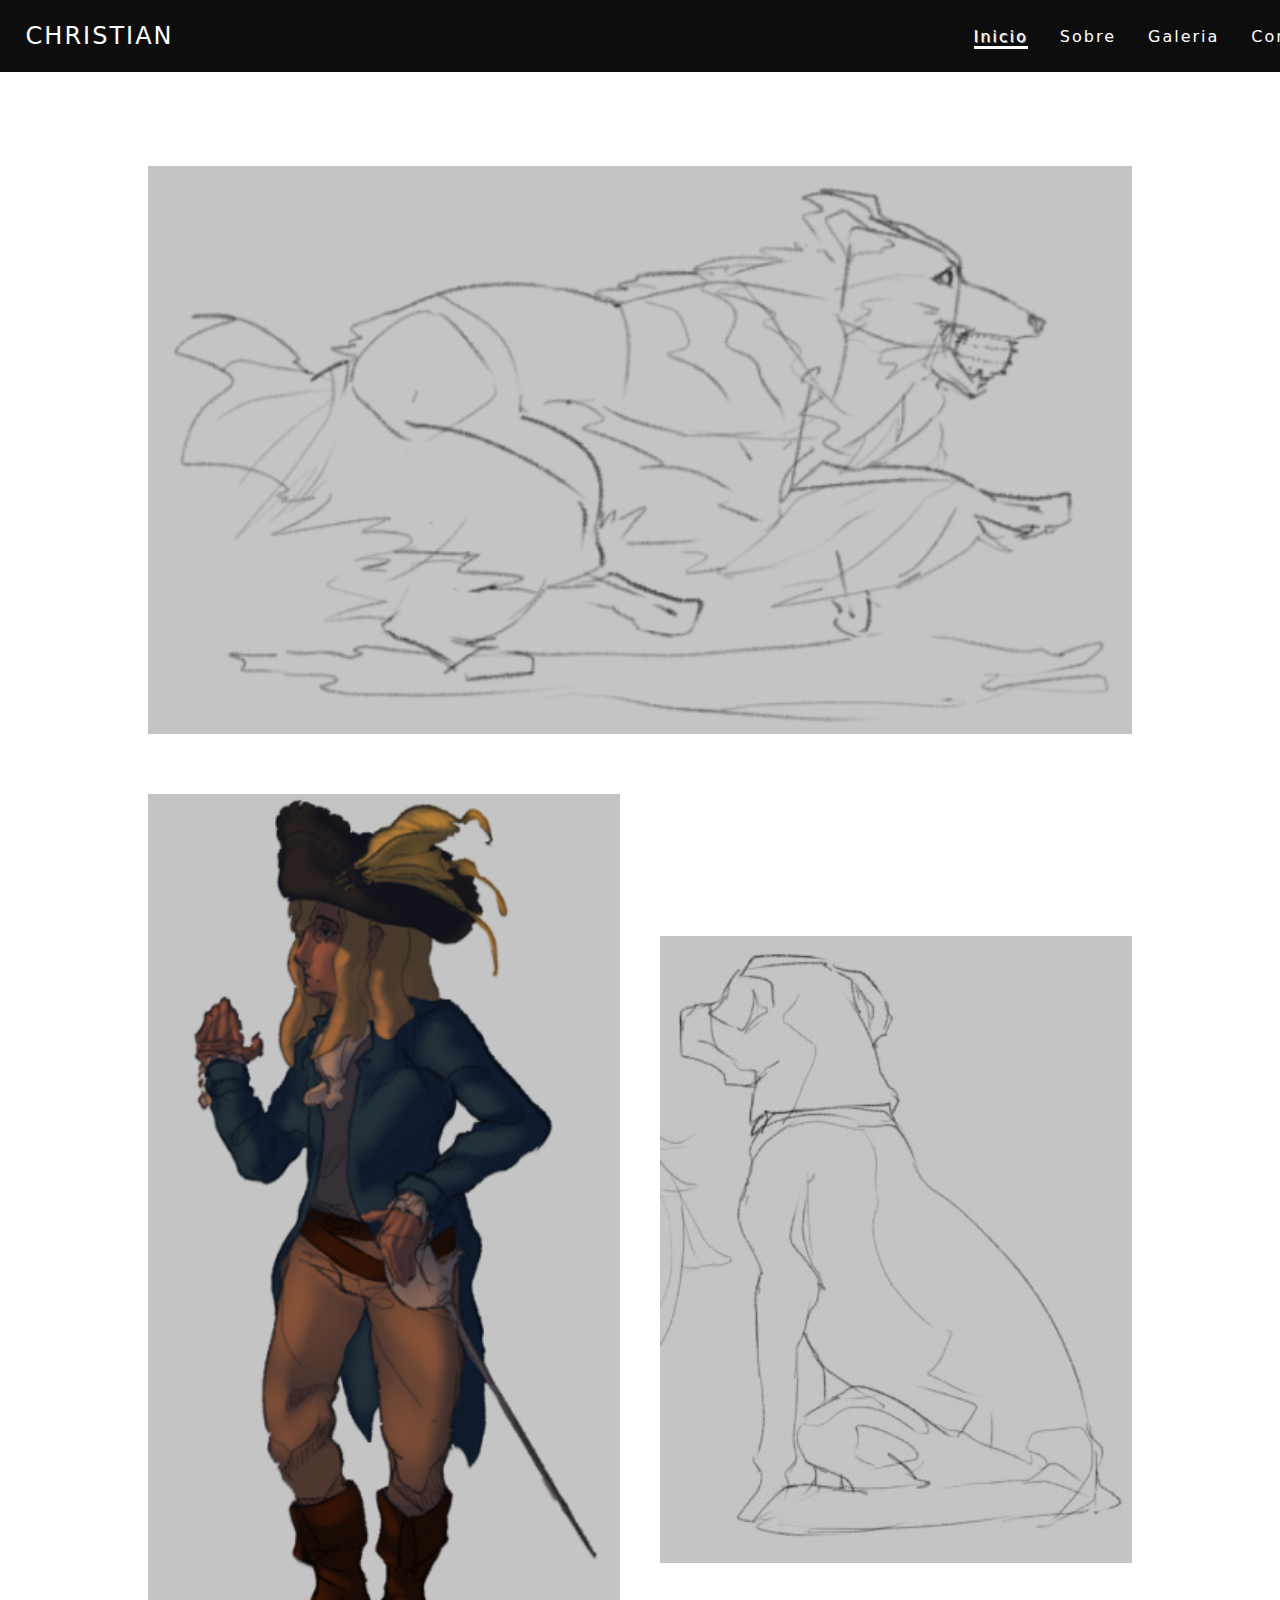
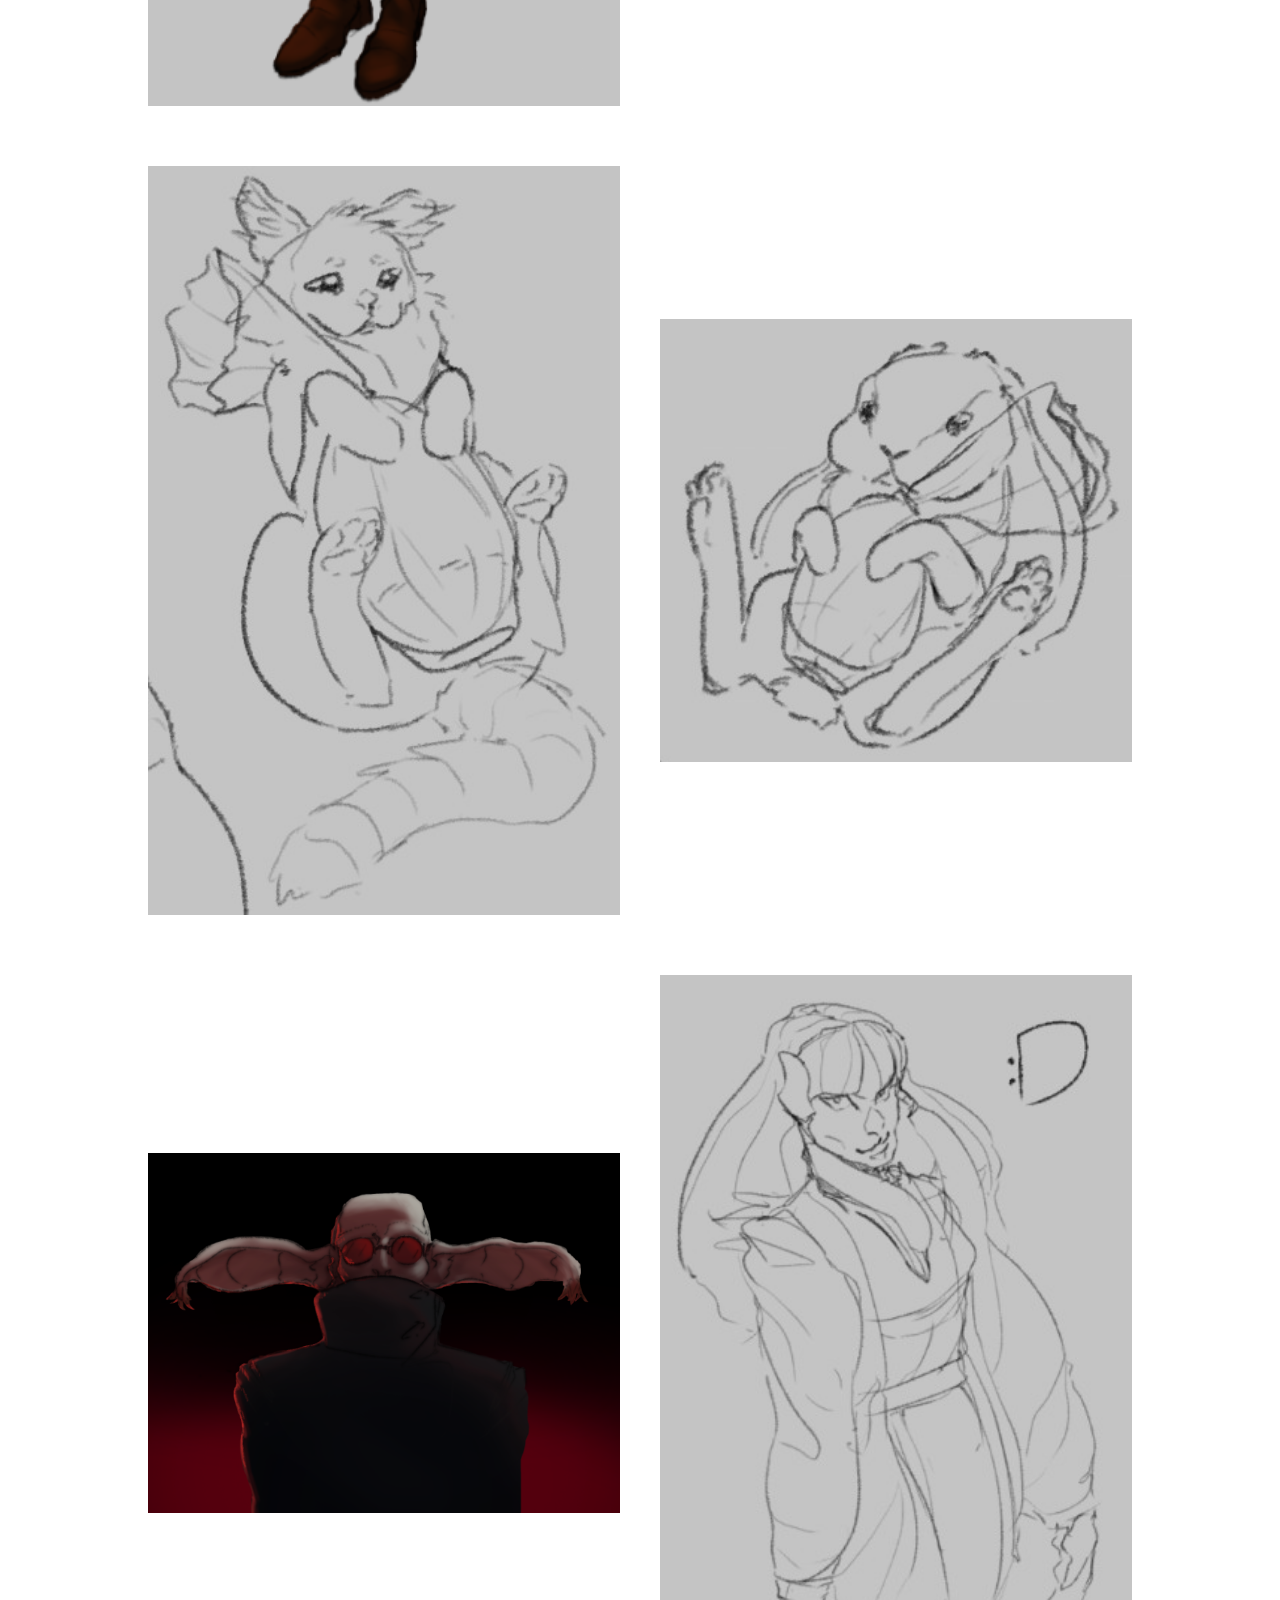
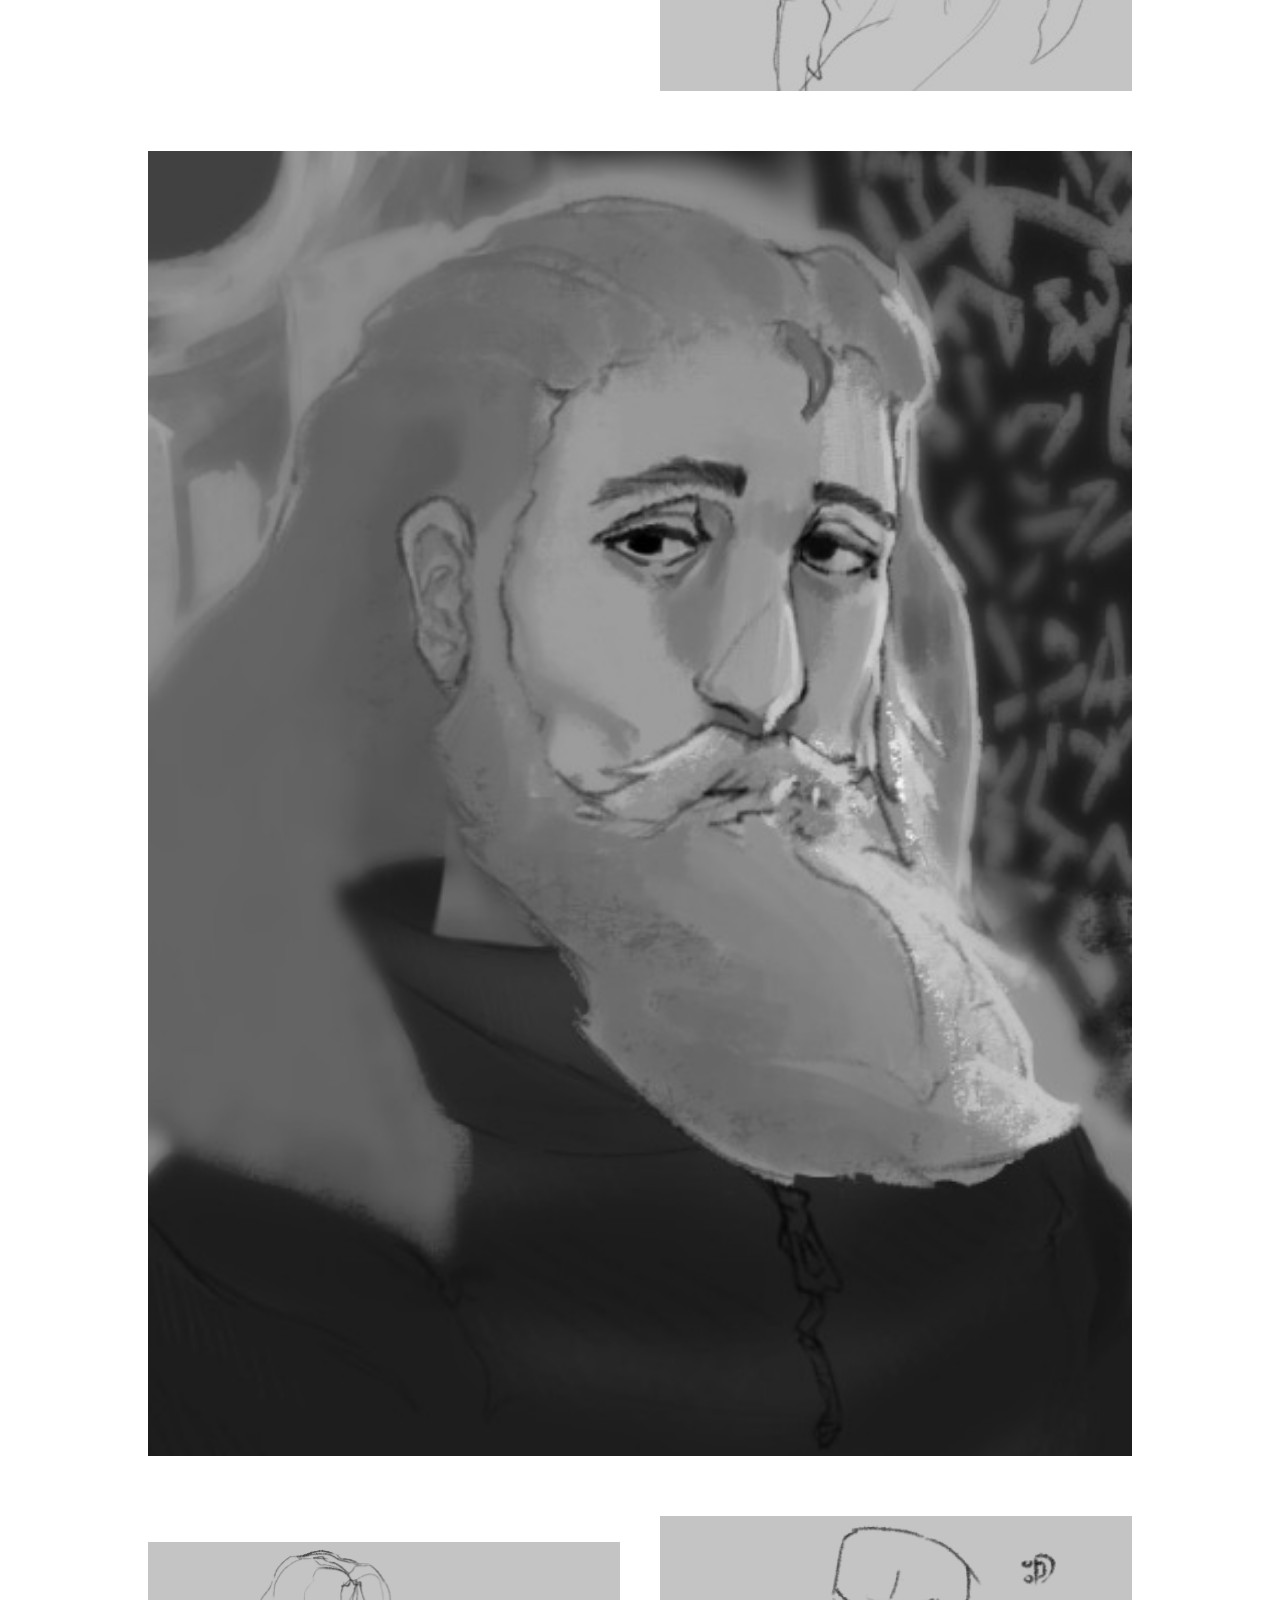
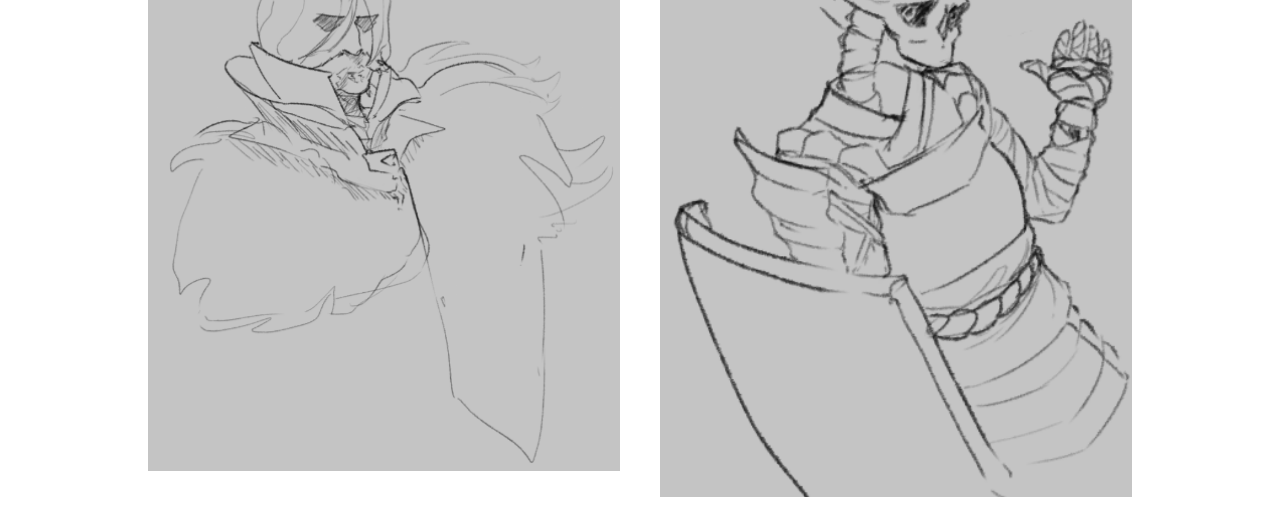
<file: index.html>
<!DOCTYPE html>
<html lang="pt-br">
<head>
    
    <meta charset="UTF-8">
    <meta name="viewport" content="width=device-width, initial-scale=0.75">
    <link rel="stylesheet" type="text/css"  href="style.css">
    <link rel="icon" type="logos/x-icon" href="logos/favicon.ico">
    <title>Projeto Pratico</title>
</head>
<body>
    <header>
        <nav>
            <a class="logo" href="index.html">Christian</a>
            <ul class="nav-list">
                <li><a class="active" href="index.html">Inicio</a></li>
                <li><a href="sobre.html">Sobre</a></li>
                <li><a href="galeria.html">Galeria</a></li>
                <li><a href="contato.html">Contato</a></li>
            </ul>
        </nav>

    </header>
    <main>
        <div class="center">  
            

            <div class="div1">
                <figure class="figurefx pushup">
                <img src="imagens/image2.png" alt="Estudo de Animais: Cachorro" height="100%" width="100%">
                <figcaption><p class="pbody">Estudo de Animais: Cachorro</p></figcaption>
                </figure>
            </div>

            <div class="div1">
                <figure class="figurefx pushup">
                <img src="imagens/Bucaneiro.png" alt="Bucaneiro" height="100%" width="100%">
                <figcaption><p class="pbody">Bucaneiro</p></figcaption>
                </figure>

                <figure class="figurefx pushup">
                <img src="imagens/image0.jpeg" alt="Estudo de Animais: Cachorro" height="100%" width="100%">
                <figcaption><p class="pbody">Estudo de Animais: Cachorro</p></figcaption>
                </figure>
            </div>
            
            <div class="div1">
                <figure class="figurefx pushup">
                <img src="imagens/image3.jpeg" alt="Comemoração Páscoa: Gato" height="100%" width="100%">
                <figcaption><p class="pbody">Comemoração Páscoa: Gato</p></figcaption>
                </figure>

                <figure class="figurefx pushup">
                <img src="imagens/image4.jpeg" alt="Comemoração Páscoa: Coelho" height="100%" width="100%">
                <figcaption><p class="pbody">Comemoração Páscoa: Coelho</p></figcaption>
                </figure>
            </div>
            
            <div class="div1">
                <figure class="figurefx pushup">
                <img src="imagens/Nosferatu.png" alt="Nosferatu" height="100%" width="100%">
                <figcaption><p class="pbody">Nosferatu</p></figcaption>
                </figure>

                <figure class="figurefx pushup">
                <img src="imagens/image6.jpeg" alt="Ahrimane" height="100%" width="100%">
                <figcaption><p class="pbody">Ahrimane</p></figcaption>
                </figure>
            </div>
            
            <div class="div1">
                <figure class="figurefx pushup">
                <img src="imagens/image8.jpeg" alt="Malkavian" height="100%" width="100%">
                <figcaption><p class="pbody">Malkavian</p></figcaption>
                </figure>
            </div>

            <div class="div1">
                <figure class="figurefx pushup">
                <img src="imagens/image12.png" alt="Nobre" height="100%" width="100%">
                <figcaption><p class="pbody">Nobre</p></figcaption>
                </figure>

                <figure class="figurefx pushup">
                <img src="imagens/image13.png" alt="Osteon" height="100%" width="100%">
                <figcaption><p class="pbody">Osteon</p></figcaption>
                </figure>
            </div>


        </div>

    </main>
</body>
</html>
</file>
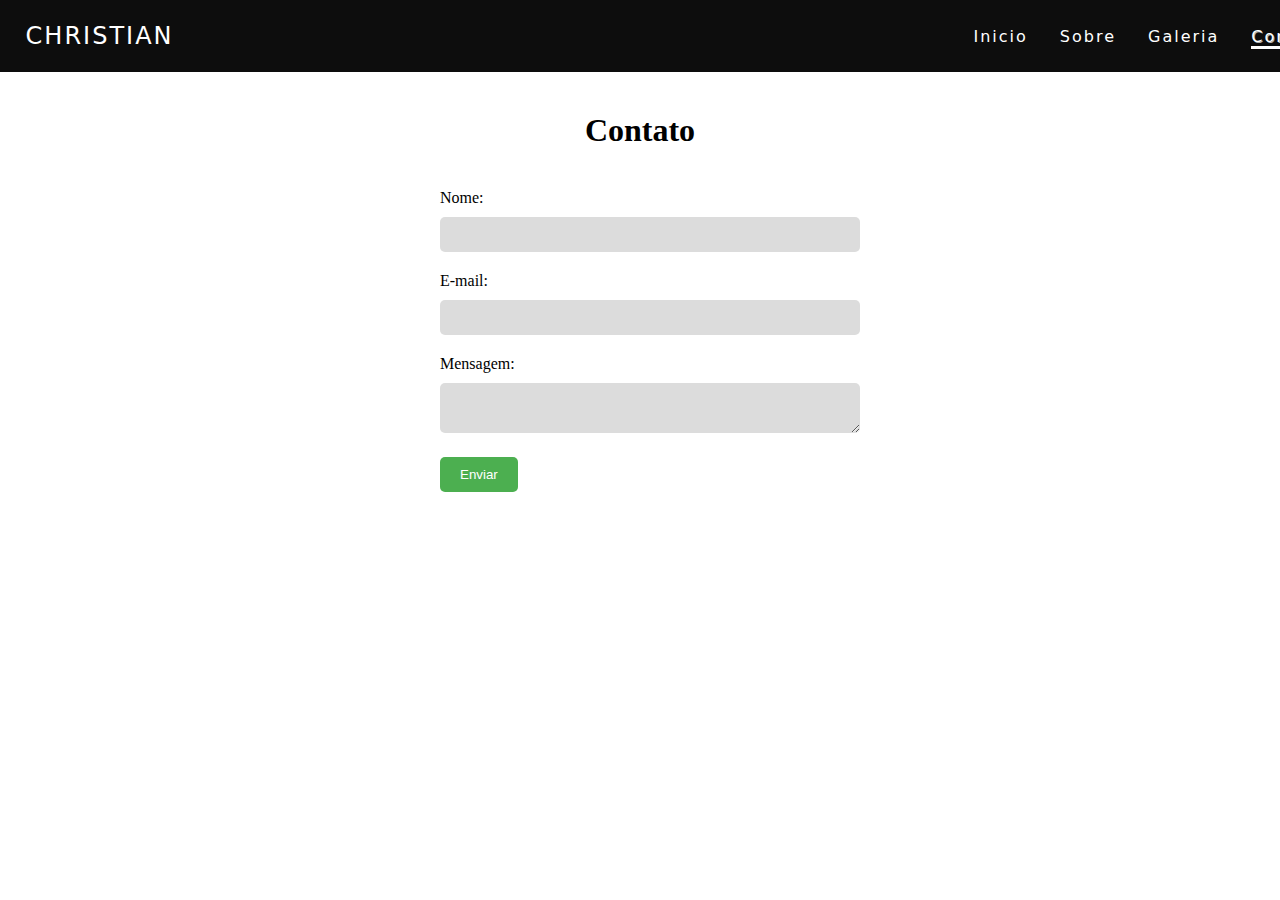
<file: contato.html>
<!DOCTYPE html>
<html lang="pt-br">
<head>
    
    <meta charset="UTF-8">
    <meta name="viewport" content="width=device-width, initial-scale=0.75">
    <link rel="stylesheet" type="text/css"  href="form.css">
    <link rel="stylesheet" type="text/css"  href="style.css">
    <link rel="icon" type="logos/x-icon" href="logos/favicon.ico">
    <title>Projeto Pratico</title>
</head>
<body>
    <header>
        <nav>
            <a class="logo" href="index.html">Christian</a>
            <ul class="nav-list">
                <li><a href="index.html">Inicio</a></li>
                <li><a href="sobre.html">Sobre</a></li>
                <li><a href="galeria.html">Galeria</a></li>
                <li><a class="active" href="contato.html">Contato</a></li>
            </ul>
        </nav>

    </header>
    <main>

        <div>
            <h1 class="texto">Contato</h1>
            
            <form>
                <label for="nome">Nome:</label>
                <input type="text" name="nome" id="nome">

                <label for="email">E-mail:</label>
                <input type="email" id="email" name="email">

                <label for="mensagem">Mensagem:</label>
                <textarea name="mensagem"></textarea>
                <input type="submit" value="Enviar">

            </form> 
        </div>
        
<!-- preciso botar o NAV em com os elemento na direita e a logo na esquerda-->


    </main>
</body>
</html>
</file>
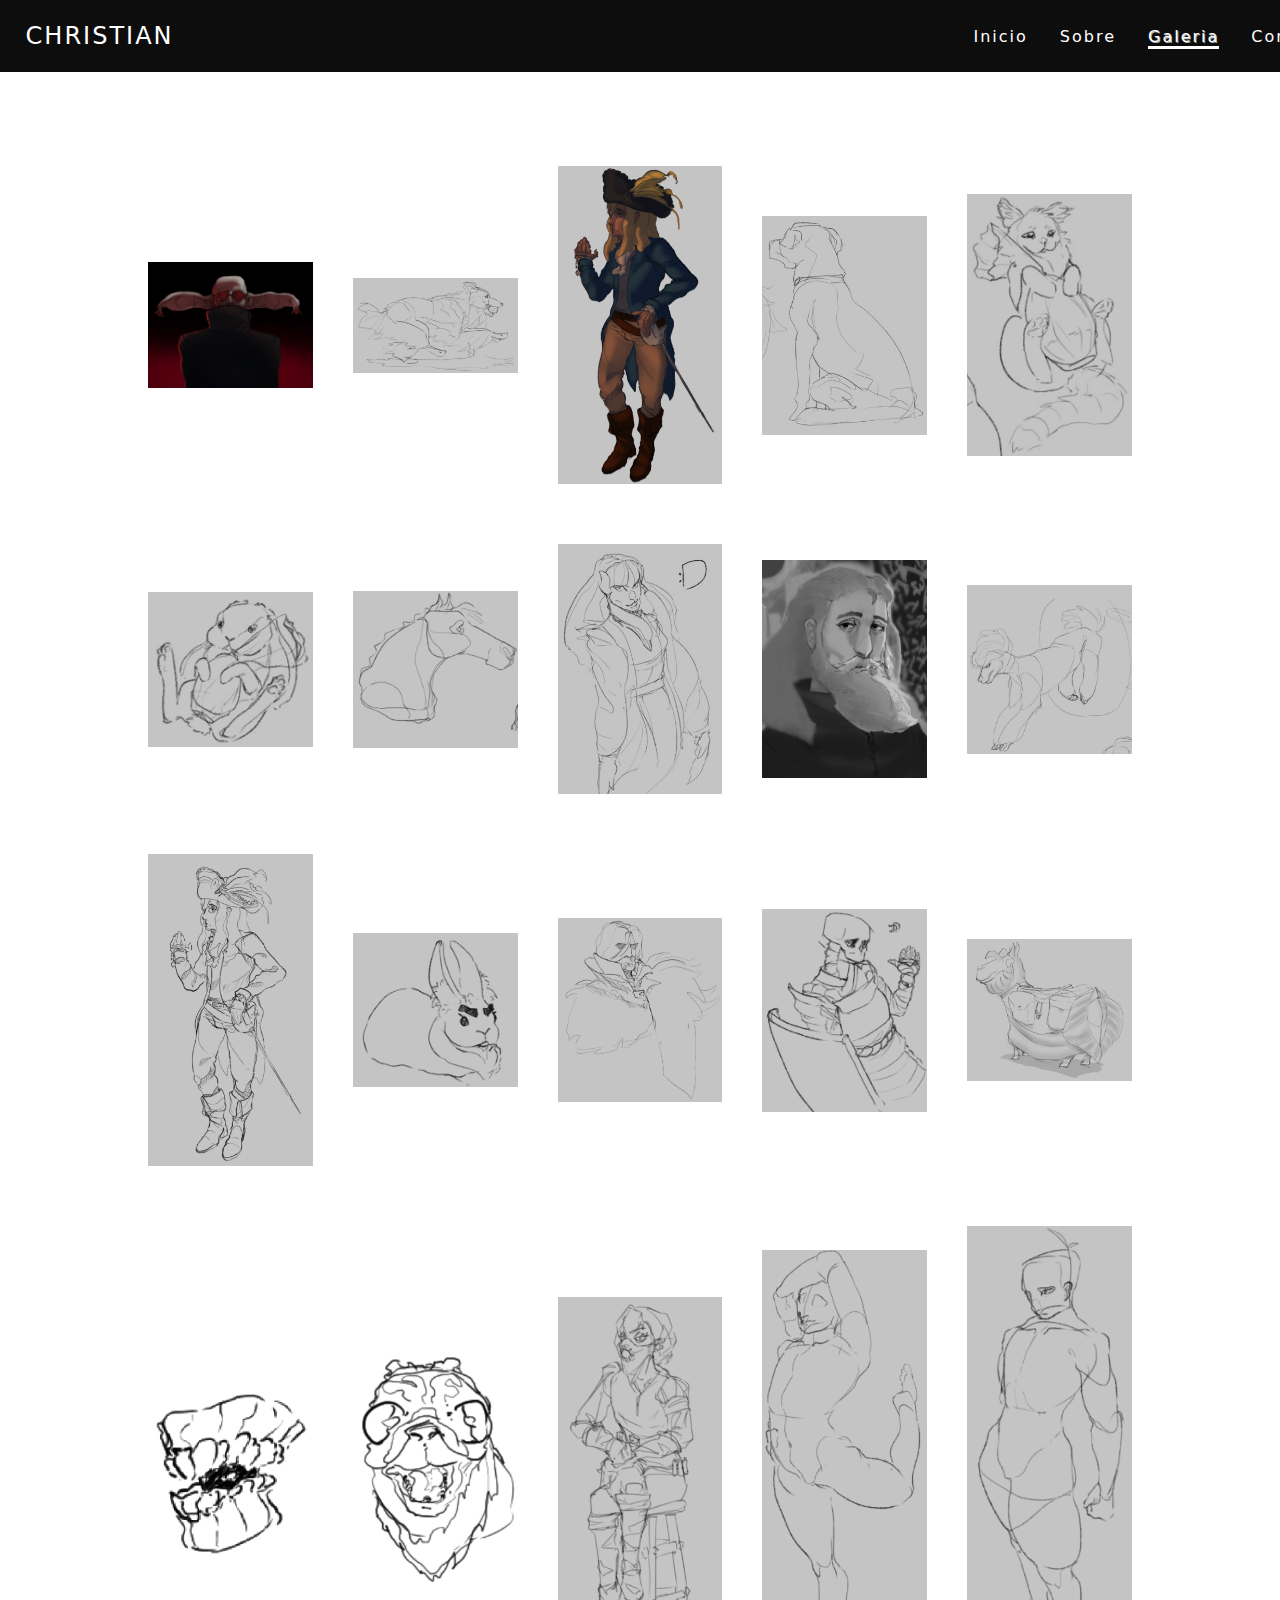
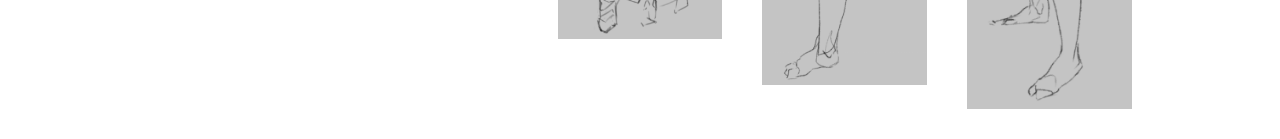
<file: galeria.html>
<!DOCTYPE html>
<html lang="pt-br">
<head>
    
    <meta charset="UTF-8">
    <meta name="viewport" content="width=device-width, initial-scale=0.75">
    <link rel="stylesheet" type="text/css"  href="style.css">
    <link rel="icon" type="logos/x-icon" href="logos/favicon.ico">
    <title>Projeto Pratico</title>
</head>
<body>
    <header>
        <nav>
            <a class="logo" href="index.html">Christian</a>
            <ul class="nav-list">
                <li><a href="index.html">Inicio</a></li>
                <li><a href="sobre.html">Sobre</a></li>
                <li><a class="active" href="galeria.html">Galeria</a></li>
                <li><a href="contato.html">Contato</a></li>
            </ul>
        </nav>

    </header>
    <main>
        <div class="center">  
            
            


                <div class="div1">
                    <figure class="figurefx pushup">
                    <a href="imagens/Nosferatu.png" target="_blank"><img src="imagens/Nosferatu.png" alt="Nosferatu" height="100%" width="100%">
                    <figcaption><p class="pbody">Nosferatu</p></figcaption>
                    </figure>

                    <figure class="figurefx pushup">
                    <a href="imagens/image2.png" target="_blank"><img src="imagens/image2.png" alt="Estudo de Animais: Cachorro" height="100%" width="100%">
                    <figcaption><p class="pbody">Estudo de Animais: Cachorro</p></figcaption>
                    </figure>
        
                    <figure class="figurefx pushup">
                    <a href="imagens/Bucaneiro.png" target="_blank"><img src="imagens/Bucaneiro.png" alt="Bucaneiro" height="100%" width="100%">
                    <figcaption><p class="pbody">Bucaneiro</p></figcaption>
                    </figure>
        
                    <figure class="figurefx pushup">
                    <a href="imagens/image0.jpeg" target="_blank"><img src="imagens/image0.jpeg" alt="Estudo de Animais: Cachorro" height="100%" width="100%">
                    <figcaption><p class="pbody">Estudo de Animais: Cachorro</p></figcaption>
                    </figure>

                    <figure class="figurefx pushup">
                    <a href="imagens/image3.jpeg" target="_blank"><img src="imagens/image3.jpeg" alt="Comemoração Páscoa: Gato" height="100%" width="100%">
                    <figcaption><p class="pbody">Comemoração Páscoa: Gato</p></figcaption>
                    </figure>
        
                    
                </div>

                <div class="div1">
                    <figure class="figurefx pushup">
                    <a href="imagens/image4.jpeg" target="_blank"><img src="imagens/image4.jpeg" alt="Comemoração Páscoa: Coelho" height="100%" width="100%">
                    <figcaption><p class="pbody">Comemoração Páscoa: Coelho</p></figcaption>
                    </figure>

                    <figure class="figurefx pushup">
                    <a href="imagens/image5.jpeg" target="_blank"><img src="imagens/image5.jpeg" alt="Estudo de Animais: Cavalo" height="100%" width="100%">
                    <figcaption><p class="pbody">Estudo de Animais: Cavalo</p></figcaption>
                    </figure>
        
                    <figure class="figurefx pushup">
                    <a href="imagens/image6.jpeg" target="_blank"><img src="imagens/image6.jpeg" alt="Ahrimane" height="100%" width="100%">
                    <figcaption><p class="pbody">Ahrimane</p></figcaption>
                    </figure>

                    <figure class="figurefx pushup">
                    <a href="imagens/image8.jpeg" target="_blank"><img src="imagens/image8.jpeg" alt="Malkavian" height="100%" width="100%">
                    <figcaption><p class="pbody">Malkavian</p></figcaption>
                    </figure>

                    <figure class="figurefx pushup">
                    <a href="imagens/image9.jpeg" target="_blank"><img src="imagens/image9.jpeg" alt="Estudo de Animais: Cachorro" height="100%" width="100%">
                    <figcaption><p class="pbody">Estudo de Animais: Cachorro</p></figcaption>
                    </figure>

                    
            
                    
                </div>
                
                <div class="div1">
                    <figure class="figurefx pushup">
                    <a href="imagens/image.png" target="_blank"><img src="imagens/image.png" alt="Bucaneiro WIP" height="100%" width="100%">
                    <figcaption><p class="pbody">Bucaneiro WIP</p></figcaption>
                    </figure>

                    <figure class="figurefx pushup">
                    <a href="imagens/image11.png" target="_blank"><img src="imagens/image11.png" alt="Estudo de Animais: Coelho Bravo" height="100%" width="100%">
                    <figcaption><p class="pbody">Estudo de Animais: Coelho Bravo</p></figcaption>
                    </figure>
                    
                    <figure class="figurefx pushup">
                    <a href="imagens/image12.png" target="_blank"><img src="imagens/image12.png" alt="Nobre" height="100%" width="100%">
                    <figcaption><p class="pbody">Nobre</p></figcaption>
                    </figure>

                    <figure class="figurefx pushup">
                    <a href="imagens/image13.png" target="_blank"><img src="imagens/image13.png" alt="Osteon" height="100%" width="100%">
                    <figcaption><p class="pbody">Osteon</p></figcaption>
                    </figure>

                    <figure class="figurefx pushup">
                    <a href="imagens/image14.png" target="_blank"><img src="imagens/image14.png" alt="Estudo de Animais: Alien" height="100%" width="100%">
                    <figcaption><p class="pbody">Estudo de Animais: Alien</p></figcaption>
                    </figure>
            
                    

                </div>
                
                <div class="div1">
                    <figure class="figurefx pushup">
                    <a href="imagens/image15.png" target="_blank"><img src="imagens/image15.png" alt="Magma1" height="100%" width="100%">
                    <figcaption><p class="pbody">Magma 1</p></figcaption>
                    </figure>

                    <figure class="figurefx pushup">
                    <a href="imagens/image16.png" target="_blank"><img src="imagens/image16.png" alt="Estudo Animais: Pug" height="100%" width="100%">
                    <figcaption><p class="pbody">Estudo Animais: Pug</p></figcaption>
                    </figure>

                    <figure class="figurefx pushup">
                    <a href="imagens/imagesera3.png" target="_blank"><img src="imagens/imagesera3.png" alt="Ladino" height="100%" width="100%">
                    <figcaption><p class="pbody">Ladino</p></figcaption>
                    </figure>
    
                    <figure class="figurefx pushup">
                    <a href="imagens/imagesera2.png" target="_blank"><img src="imagens/imagesera2.png" alt="Manequim 2" height="100%" width="100%">
                    <figcaption><p class="pbody">Manequim 2</p></figcaption>
                    </figure>
                
                    <figure class="figurefx pushup">
                    <a href="imagens/imagesera2.png" target="_blank"><img src="imagens/imagesera1.png" alt="Manequim 1" height="100%" width="100%">
                    <figcaption><p class="pbody">Manequim 1</p></figcaption>
                    </figure>
                    
                </div>

                <!--
                <div class="div1">
                    <figure class="figurefx pushup">
                    <a href="imagens/image16.png" target="_blank"><img src="imagens/image16.png" alt="cachorro blueberry" height="100%" width="100%">
                    <figcaption><p class="pbody">cachorro blueberry</p></figcaption>
                    </figure>

                </div> para mais adições no codigo é só continuar o padrão de 5 imagens por linha
                -->
        </div>
            


    </main>
</body>
</html>
</file>
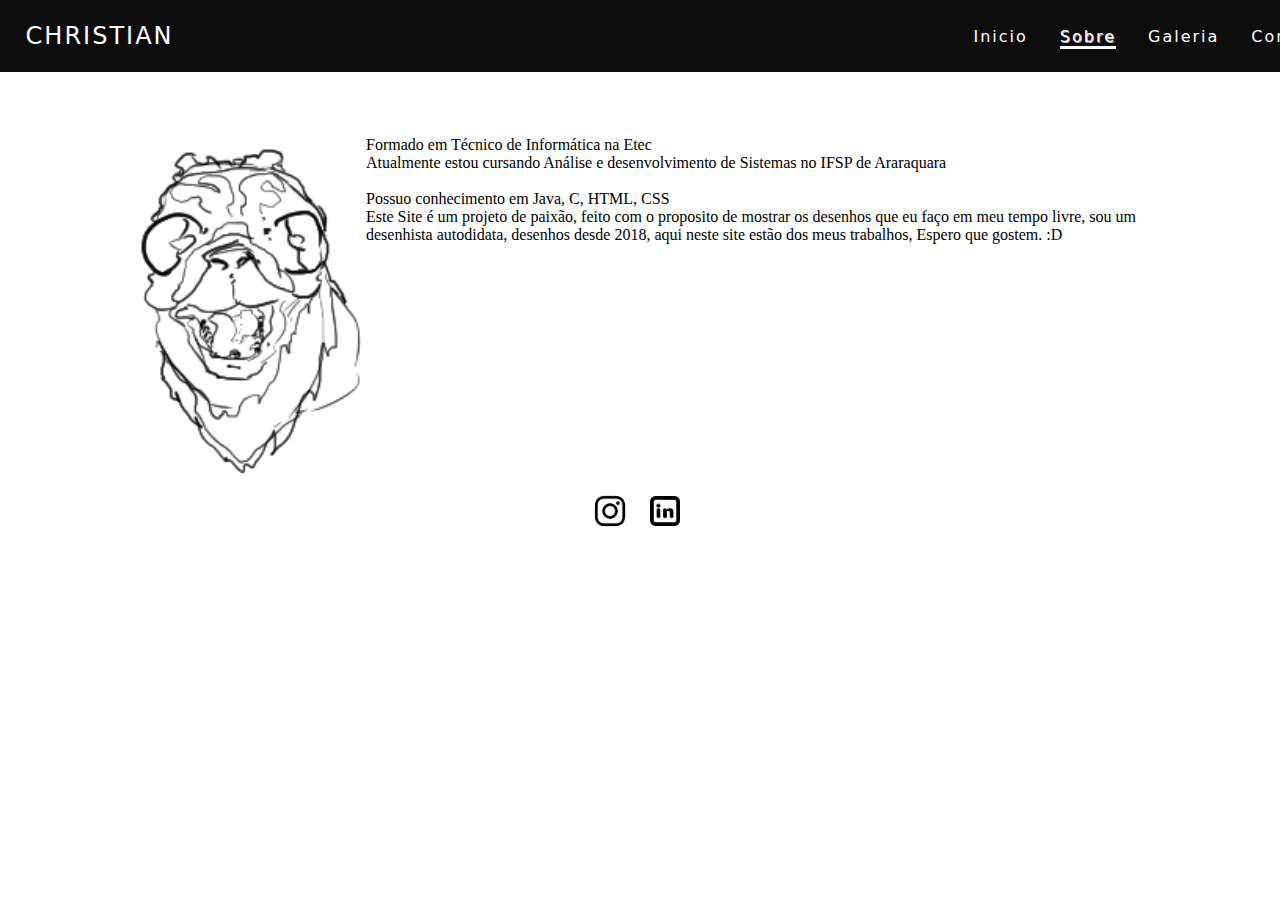
<file: sobre.html>
<!DOCTYPE html>
<html lang="pt-br">
<head>
    
    <meta charset="UTF-8">
    <meta name="viewport" content="width=device-width, initial-scale=0.75">
    <link rel="stylesheet" type="text/css"  href="style.css">
    <link rel="icon" type="logos/x-icon" href="logos/favicon.ico">
    <title>Projeto Pratico</title>
</head>
<body>
    <header>
        <nav>
            <a class="logo" href="index.html">Christian</a>
            <ul class="nav-list">
                <li><a href="index.html">Inicio</a></li>
                <li><a class="active" href="sobre.html">Sobre</a></li>
                <li><a href="galeria.html">Galeria</a></li>
                <li><a href="contato.html">Contato</a></li>
            </ul>
        </nav>

    </header>
    <main>
        <div class="center">  
            <div class="portrait"><img src="imagens/image16.png"></div>
            <p>
                Formado em Técnico de Informática na Etec<br>
                Atualmente estou cursando Análise e desenvolvimento de Sistemas no IFSP de Araraquara<br><br>
                Possuo conhecimento em Java, C, HTML, CSS<br>
                Este Site é um projeto de paixão, feito com o proposito de mostrar os desenhos que eu faço em meu tempo livre, sou um desenhista 
                autodidata, desenhos desde 2018, aqui neste site estão dos meus trabalhos, Espero que gostem. :D
                
            </p>
        </div>
        <div class="div1">
            <a href="https://www.instagram.com/gidessu/" target="_blank"><img src="logos/insta.png" width="50px" height="20px"></a>

            <a href="https://www.linkedin.com/in/christian-amancio-743a3525a/" target="_blank"><img src="logos/Linke.png" width="60px" height="20px"></a>
        </div>


    </main>
</body>
</html>
</file>
<file: style.css>
* {
    margin: 0;
    padding: 0;
}

.active {
    color: white;
    text-shadow: 1px 1px #b3b3b3;
    border-bottom: 3px solid rgba(255, 255, 255); /*  Adiciona uma borda inferior acinzentada. */
}

/* Começo das legendas das imagens*/

    figure.figurefx {
        width: 100%;
        margin: 30px auto;
        padding: 0;
        margin-right: 20px;
        margin-left: 20px; /*margin right and left para não conflitar com a legenda, e separar as imagens*/
        display: block;
        position: relative;
        float: left;
        overflow: hidden; /* hide overflowing elements by default */
    }
  /* define as propriedades da caixa com texto que ira subir */
    figure.figurefx figcaption {
        position: absolute;
        display: block;
        -webkit-box-sizing: border-box;
        -moz-box-sizing: border-box;
        box-sizing: border-box;
        text-align: center;
        background: rgba(0, 0, 0, 0.800); /* cor da caixa */
        opacity: 0;
        transition: opacity .1s ease-out;
        padding: 15px;
        z-index: 100;
        width: 100%;
        max-height: 100%;
        overflow: hidden;
        top: 50%;
        left: 0;
        -moz-transform: translate3d(-100%, -50%, 0); /* position caption outside layout horizontally and centered vertically */
        -webkit-transform: translate3d(-100%, -50%, 0);
        transform: translate3d(-100%, -50%, 0);
        opacity: 0;
        -moz-transition: all 0.5s;
        -webkit-transition: all 0.5s;
        transition: all 0.5s;
    }
  

  /* Faz o Efeito de levantar a legenda */

  
    figure.pushup figcaption {
        top: 100%;
        opacity: 1;
        -moz-transform: translate3d(0, 0, 0);
        -webkit-transform: translate3d(0, 0, 0);
        transform: translate3d(0, 0, 0);
    }
  
  

  /* define o tempo em que a legenda aparece */
    figure.pushup:hover figcaption{
        -moz-transform: translate3d(0, -100%, 0); /* move a legenda na vertical até revelar pro completo */
        -webkit-transform: translate3d(0, -100%, 0);
        transform: translate3d(0, -100%, 0);
        -moz-transition: all 0.5s;
        -webkit-transition: all 0.5s;
        transition: all 0.5s;
        box-shadow: 0px -2px 28px rgba(0, 0, 0, 0.3);
    }

/* termino das legendas para as imagens*/

/* começo das regras de div*/

.div1 {
    justify-content: center;
    align-items: center;
    display: flex;

}

.portrait {
    justify-content: left;
    align-items: left;
    display: flex;
    float: left;
    border-width: 10px;
    border-color: #0d0d0d;
}


.center {
    margin: auto;
    margin-top: 5%;
    width: 80%;
    align-items: center;
    display: flexbox;
    overflow: auto;
    justify-content: center;
}

img {
    float: left;
    height: auto;    

  }
  
header p {
    float: auto;
    width: 80%;
    padding: 5px;
    margin: 0px;

}

.pbody {
    color: #ffffff;
}

a {
    color: #ffffff;
    text-decoration: none;
    transition: 0.3s;
}

a:hover {
    opacity: 0.7;
}

.logo {
    padding-left: 2%;
    font-size: 24px;
    text-transform: uppercase;
    letter-spacing: 2px;
}

nav {
    display: flex;
    justify-content: space-around; 
    align-items: center;
    font-family: system-ui, -apple-system, BlinkMacSystemFont, 
    'Segoe UI', Roboto, Oxygen, Ubuntu, Cantarell, 'Open Sans', 
    'Helvetica Neue', sans-serif;
    background: #0d0d0d;
    height: 8vh;
}

.nav-list {
    display: flex;
    padding-left: 60vw;
    list-style: none;

}
nav ul {
    align-items: end;

}
.nav-list li {
    letter-spacing: 2px;
    margin-left: 32px;
}
</file>
<file: form.css>
/* Estilo do formulário */
      form {
        width: 400px;
        margin: 0 auto;
      }
      h1 {
        text-align: center;
        margin-top: 40px;
        margin-bottom: 40px;
      }

      figcaption {
        background-color: black;
        color: white;
        max-width: 400px;
        font-size: 10px;
        display: block;
        float: left;
        position: absolute;
        top: 0;
      }


      label {
        display: block;
        margin-bottom: 10px;
      }
      
      input[type="text"],
      input[type="email"],
      textarea {
        width: 100%;
        padding: 10px;
        border-radius: 5px;
        border: none;
        margin-bottom: 20px;
        background-color: #dcdcdc;
        resize: vertical;
      }
      
      input[type="submit"] {
        background-color: #4CAF50;
        color: white;
        padding: 10px 20px;
        border: none;
        border-radius: 5px;
        cursor: pointer;
      }
</file>
